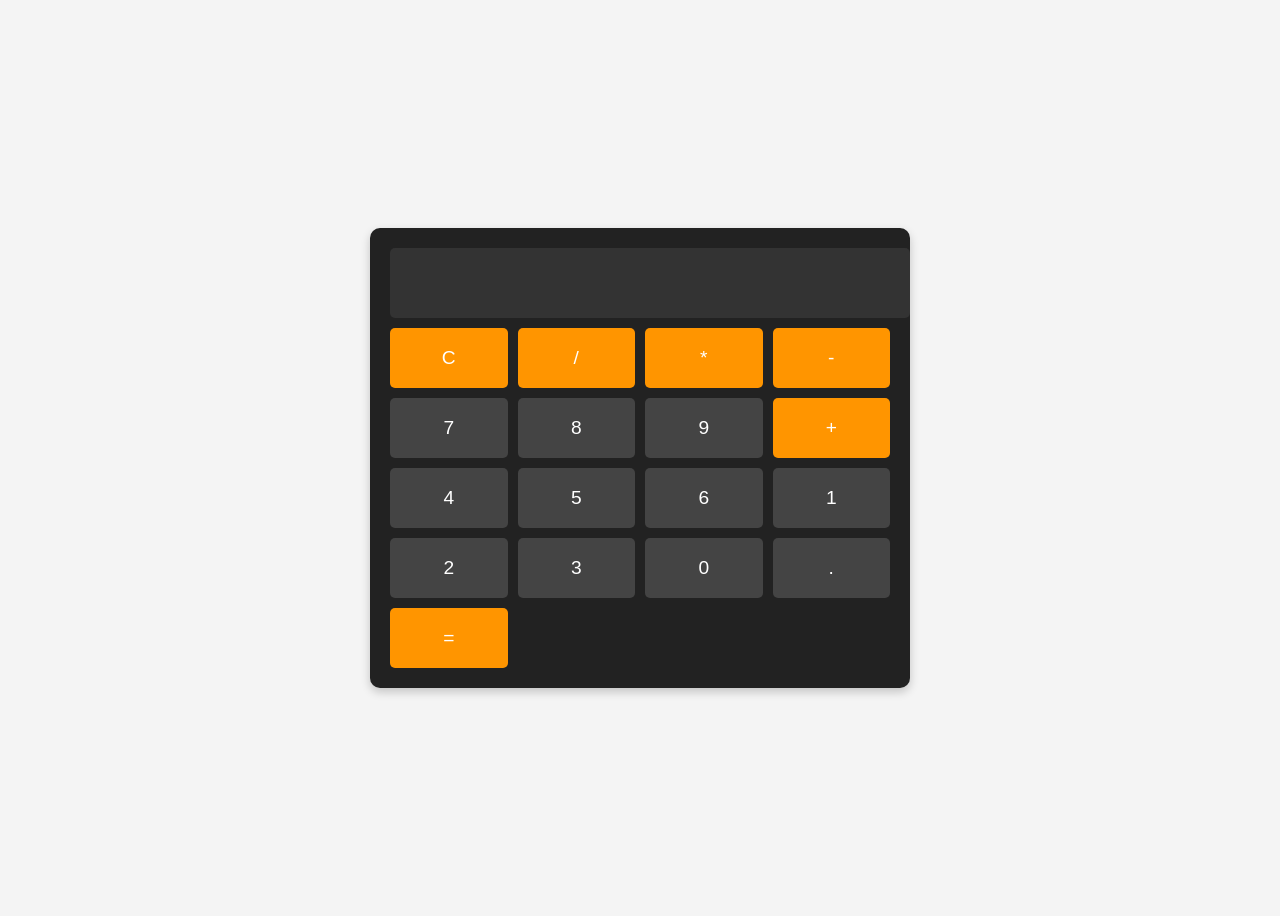
<file: Basic Calculator/index.html>
<!DOCTYPE html>
<html lang="en">
<head>
    <meta charset="UTF-8">
    <meta name="viewport" content="width=device-width, initial-scale=1.0">
    <title>Basic Calculator</title>
    <link rel="stylesheet" href="style.css">
</head>
<body>
    <div class="calculator">
        <input type="text" id="display" disabled>
        <div class="buttons">
            <button class="operator" onclick="clearDisplay()">C</button>
            <button class="operator" onclick="appendOperator('/')">/</button>
            <button class="operator" onclick="appendOperator('*')">*</button>
            <button class="operator" onclick="appendOperator('-')">-</button>
            <button onclick="appendNumber(7)">7</button>
            <button onclick="appendNumber(8)">8</button>
            <button onclick="appendNumber(9)">9</button>
            <button class="operator" onclick="appendOperator('+')">+</button>
            <button onclick="appendNumber(4)">4</button>
            <button onclick="appendNumber(5)">5</button>
            <button onclick="appendNumber(6)">6</button>
            <button onclick="appendNumber(1)">1</button>
            <button onclick="appendNumber(2)">2</button>
            <button onclick="appendNumber(3)">3</button>
            <button onclick="appendNumber(0)">0</button>
            <button onclick="appendDecimal('.')">.</button>
            <button class="operator" onclick="calculateResult()">=</button>
        </div>
    </div>
    
    <script src="script.js" ></script>
</body>
</html>
</file>
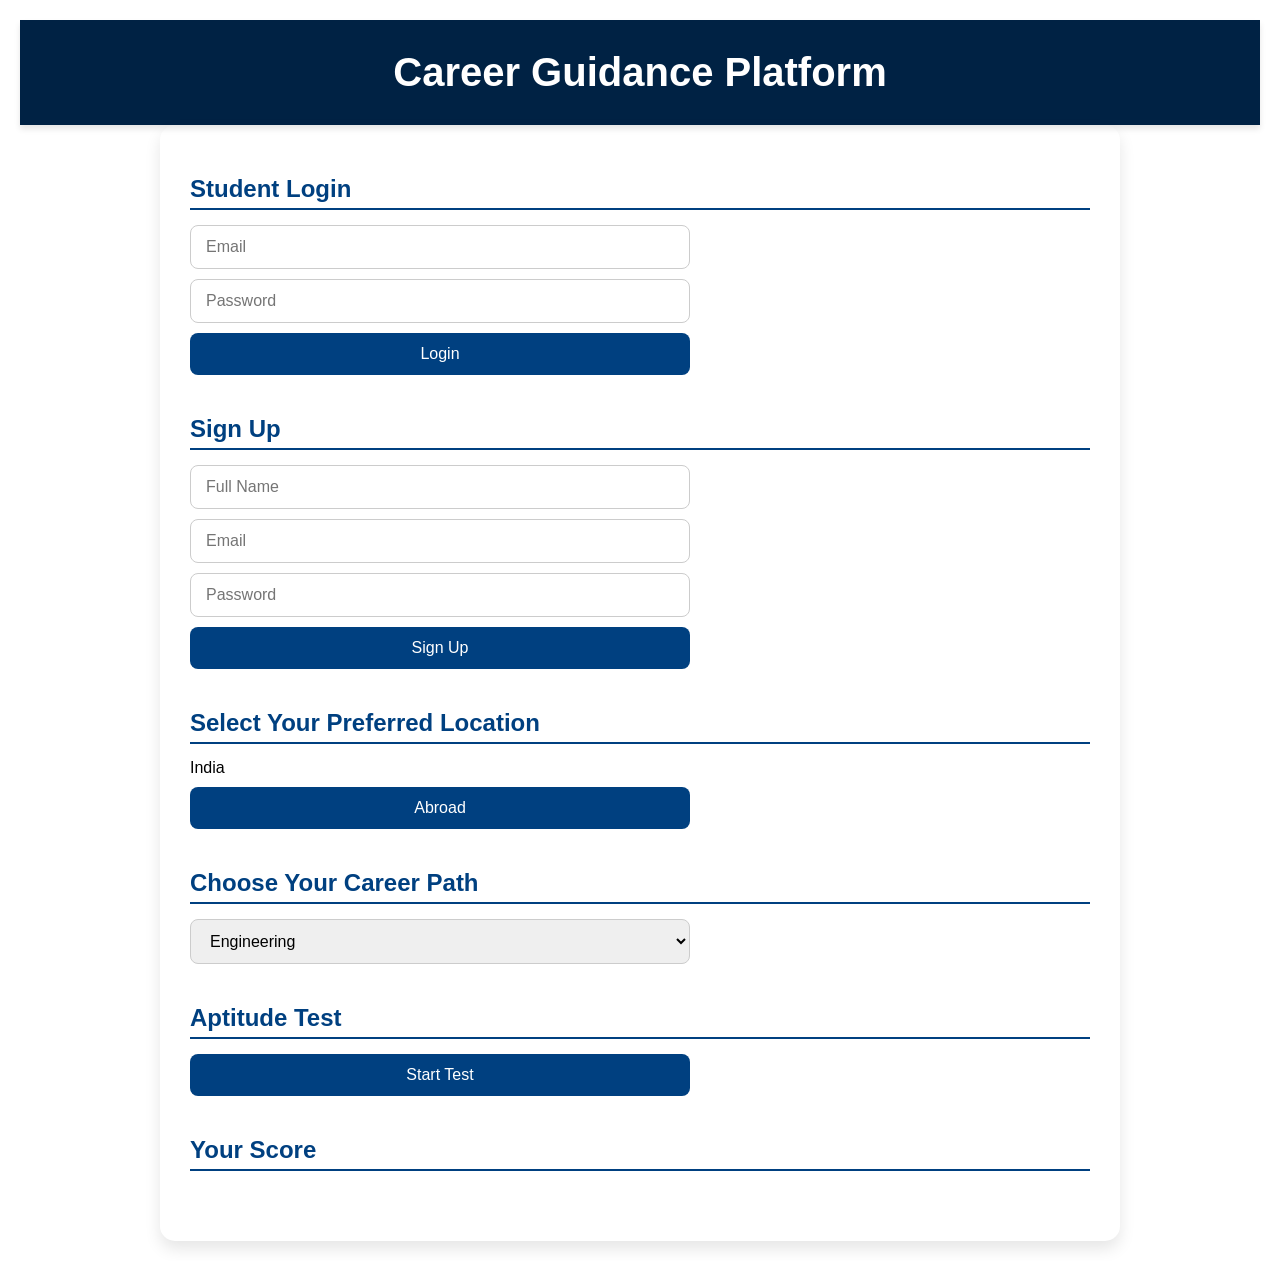
<file: Career Guidance/index.html>
<!DOCTYPE html>
<html lang="en">
<head>
  <meta charset="UTF-8">
  <meta name="viewport" content="width=device-width, initial-scale=1.0">
  <title>Career Guidance App</title>
  <link rel="stylesheet" href="style.css">
</head>
<body>
  <header>
    <h1>Career Guidance Platform</h1>
  </header>
  <main>
    <div class="center-wrapper">
      <section class="login">
        <h2>Student Login</h2>
        <form id="loginForm">
          <input type="email" id="email" placeholder="Email" required>
          <input type="password" id="password" placeholder="Password" required>
          <button type="submit">Login</button>
        </form>
      </section>

      <section class="signup">
        <h2>Sign Up</h2>
        <form id="signupForm">
          <input type="text" id="name" placeholder="Full Name" required>
          <input type="email" id="signupEmail" placeholder="Email" required>
          <input type="password" id="signupPassword" placeholder="Password" required>
          <button type="submit">Sign Up</button>
        </form>
      </section>

      <section class="location">
        <h2>Select Your Preferred Location</h2>
        <buttontton onclick="selectLocation('India')">India</button>
        <button onclick="selectLocation('Abroad')">Abroad</button>
      </section>

      <section class="career">
        <h2>Choose Your Career Path</h2>
        <select id="careerSelect">
          <option value="Engineering">Engineering</option>
          <option value="Management">Management</option>
          <option value="Medicine">Medicine</option>
        </select>
      </section>

      <section class="test">
        <h2>Aptitude Test</h2>
        <button onclick="startTest()">Start Test</button>
        <div id="questionContainer"></div>
        <button id="submitTest" style="display:none;" onclick="submitTest()">Submit Test</button>
      </section>

      <section class="results">
        <h2>Your Score</h2>
        <p id="score"></p>
      </section>
    </div>
  </main>

  <script src="script.js"></script>
</body>
</html>
</file>
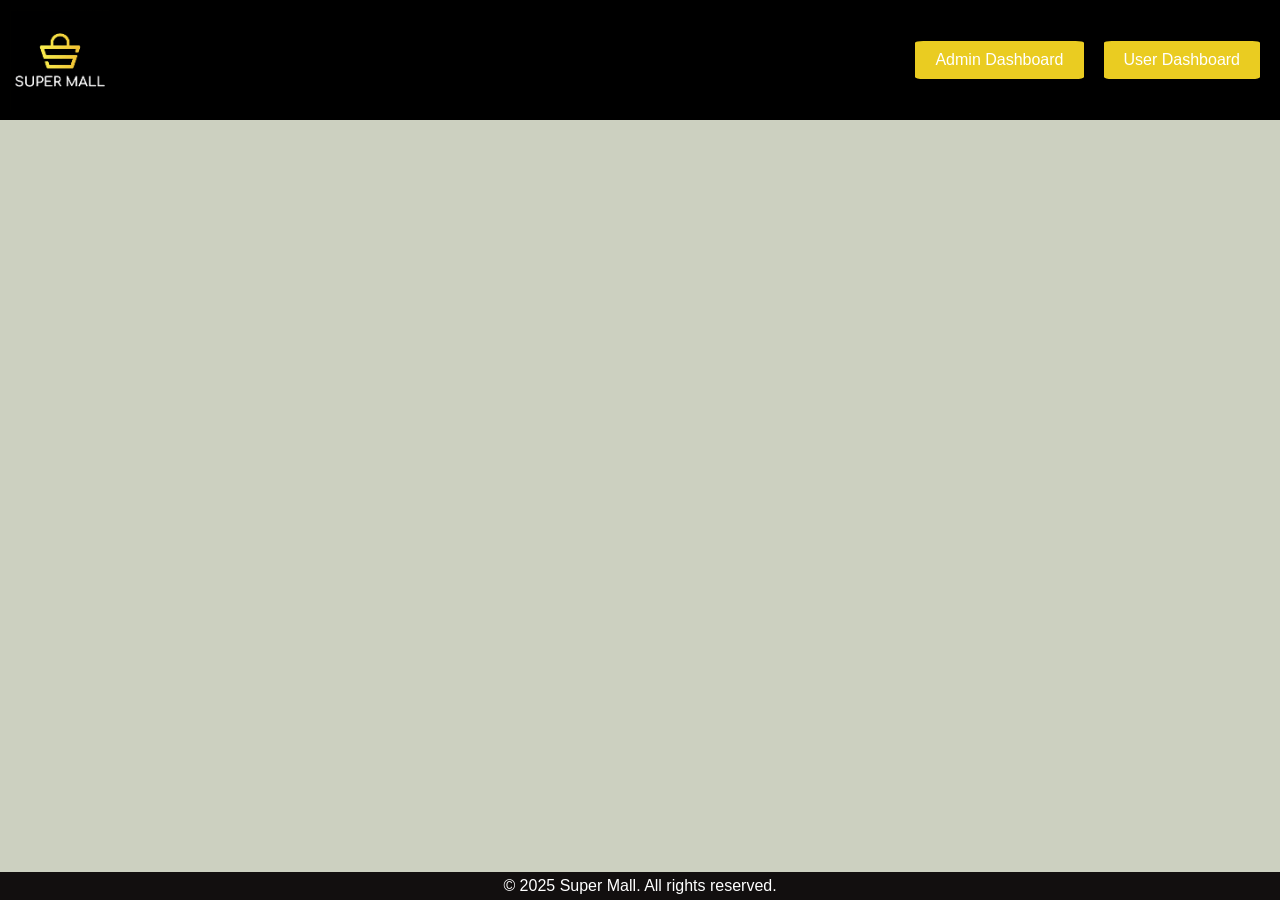
<file: Super Mall Web Application/index.html>
<!DOCTYPE html>
<html lang="en">
<head>
  <meta charset="UTF-8" />
  <meta name="viewport" content="width=device-width, initial-scale=1.0" />
  <title>Super Mall Web Application</title>
  <link rel="stylesheet" href="style.css" />
</head>
<body>
  <header>
    <div class="logo-container">
      <img src="download.png" alt="Super Mall Logo" class="logo" />
    </div>
    <nav>
      <button onclick="showPage('adminPage')">Admin Dashboard</button>
      <button onclick="showPage('userPage')">User Dashboard</button>
    </nav>
  </header>

  <main>
    <!-- Admin Dashboard -->
    <section id="adminPage" class="page">
      <h2>Admin Dashboard</h2>
      <div class="admin-actions">
        <h3>Manage Shop Details</h3>
        <button onclick="createShop()">Create Shop</button>
        <button onclick="updateShop()">Update Shop</button>
        <button onclick="deleteShop()">Delete Shop</button>

        <h3>Manage Offers</h3>
        <button onclick="createOffer()">Create Offer</button>
        <button onclick="updateOffer()">Update Offer</button>
        <button onclick="deleteOffer()">Delete Offer</button>

        <h3>Manage Categories & Floors</h3>
        <button onclick="createCategory()">Create Category</button>
        <button onclick="createFloor()">Create Floor</button>
      </div>
    </section>

    <!-- User Dashboard -->
    <section id="userPage" class="page">
      <h2>User Dashboard</h2>
      <div class="user-actions">
        <h3>Browse Shops by Category</h3>
        <button onclick="getShopsByCategory('Clothing')">View Clothing Shops</button>
        <button onclick="getShopsByCategory('Electronics')">View Electronics Shops</button>

        <h3>Product Comparison</h3>
        <button onclick="compareProducts()">Compare Products</button>

        <h3>View Shop Offers</h3>
        <button onclick="viewOffersByShop()">View Offers for Shop</button>

        <h3>Filter Shop List</h3>
        <button onclick="filterShops()">Filter Shops</button>
      </div>
    </section>
  </main>

  <footer>
    <p>&copy; 2025 Super Mall. All rights reserved.</p>
  </footer>

  <script src="script.js"></script>
</body>
</html>
</file>
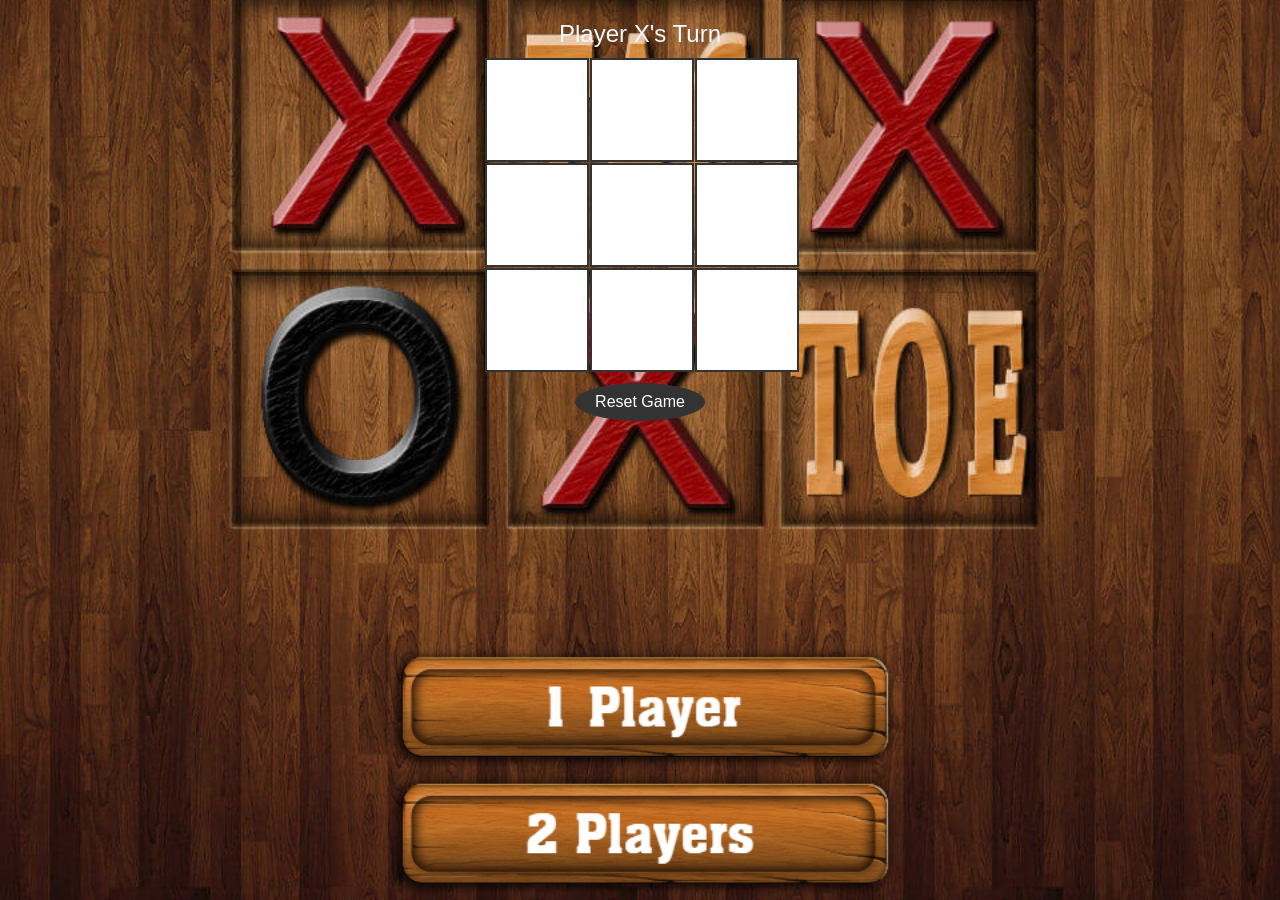
<file: Tic Tac Toe/index.html>
<!DOCTYPE html>
<html lang="en">
<head>
    <meta charset="UTF-8">
    <meta name="viewport" content="width=device-width, initial-scale=1.0">
    <title>Tic-Tac-Toe</title>
    <link rel="stylesheet" href="style.css">
</head>
<body>
    <div class="game-container">
        <div class="status">Player X's Turn</div>
        <div class="board" id="board">
            <div class="cell" data-index="0"></div>
            <div class="cell" data-index="1"></div>
            <div class="cell" data-index="2"></div>
            <div class="cell" data-index="3"></div>
            <div class="cell" data-index="4"></div>
            <div class="cell" data-index="5"></div>
            <div class="cell" data-index="6"></div>
            <div class="cell" data-index="7"></div>
            <div class="cell" data-index="8"></div>
        </div>
        <button id="reset">Reset Game</button>
    </div>
    <script src="script.js"></script>
</body>
</html>
</file>
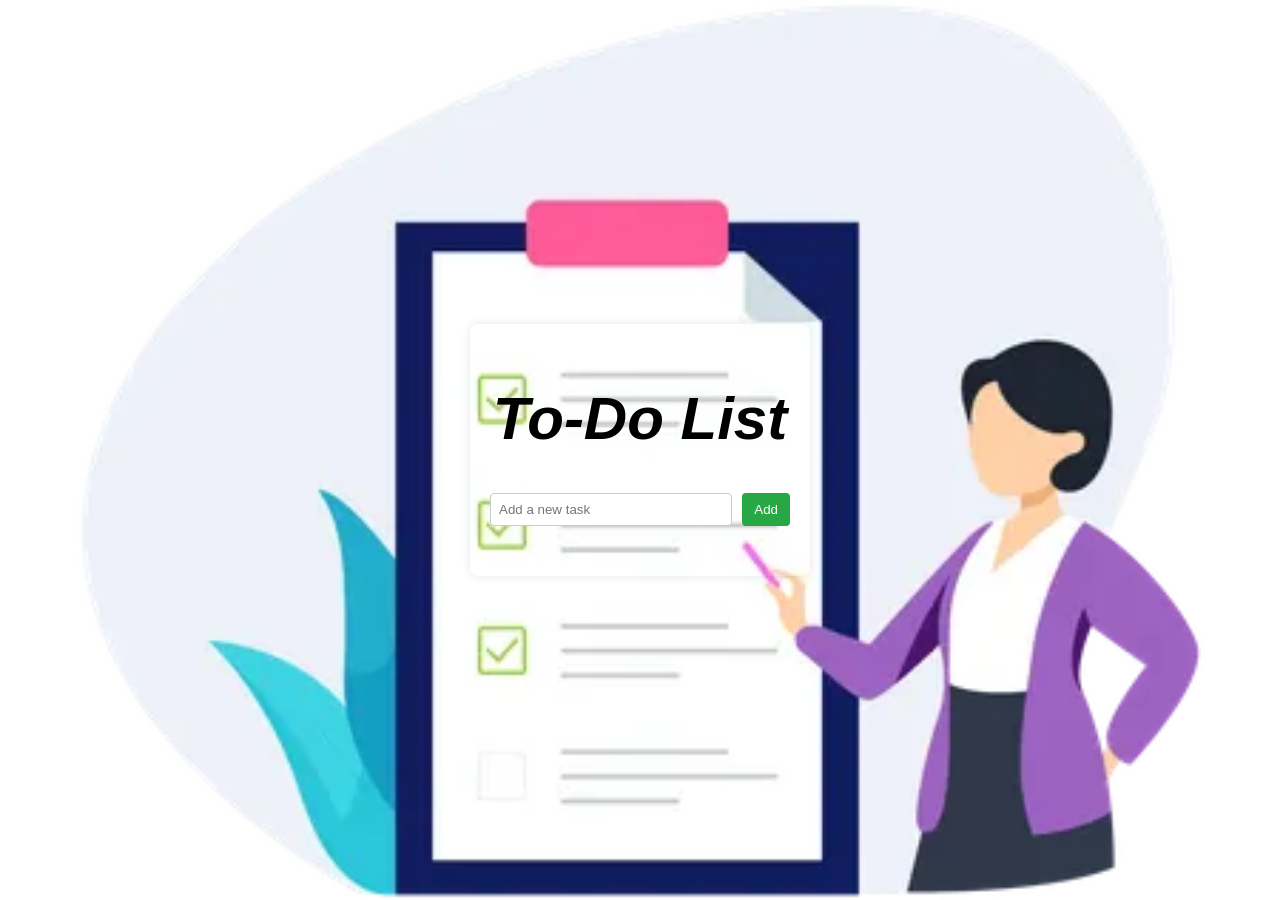
<file: To-Do List/index.html>
<!DOCTYPE html>
<html lang="en">
<head>
    <meta charset="UTF-8">
    <meta name="viewport" content="width=device-width, initial-scale=1.0">
    <title>To-Do List App</title>
    <link rel="stylesheet" href="style.css">
</head>
<body>
    <div class="container">
        <h1>To-Do List</h1>
        <div class="input-section">
            <input type="text" id="task-input" placeholder="Add a new task">
            <button id="add-task">Add</button>
        </div>
        <ul id="task-list"></ul>
    </div>
    <script src="script.js"></script>
</body>
</html>
</file>
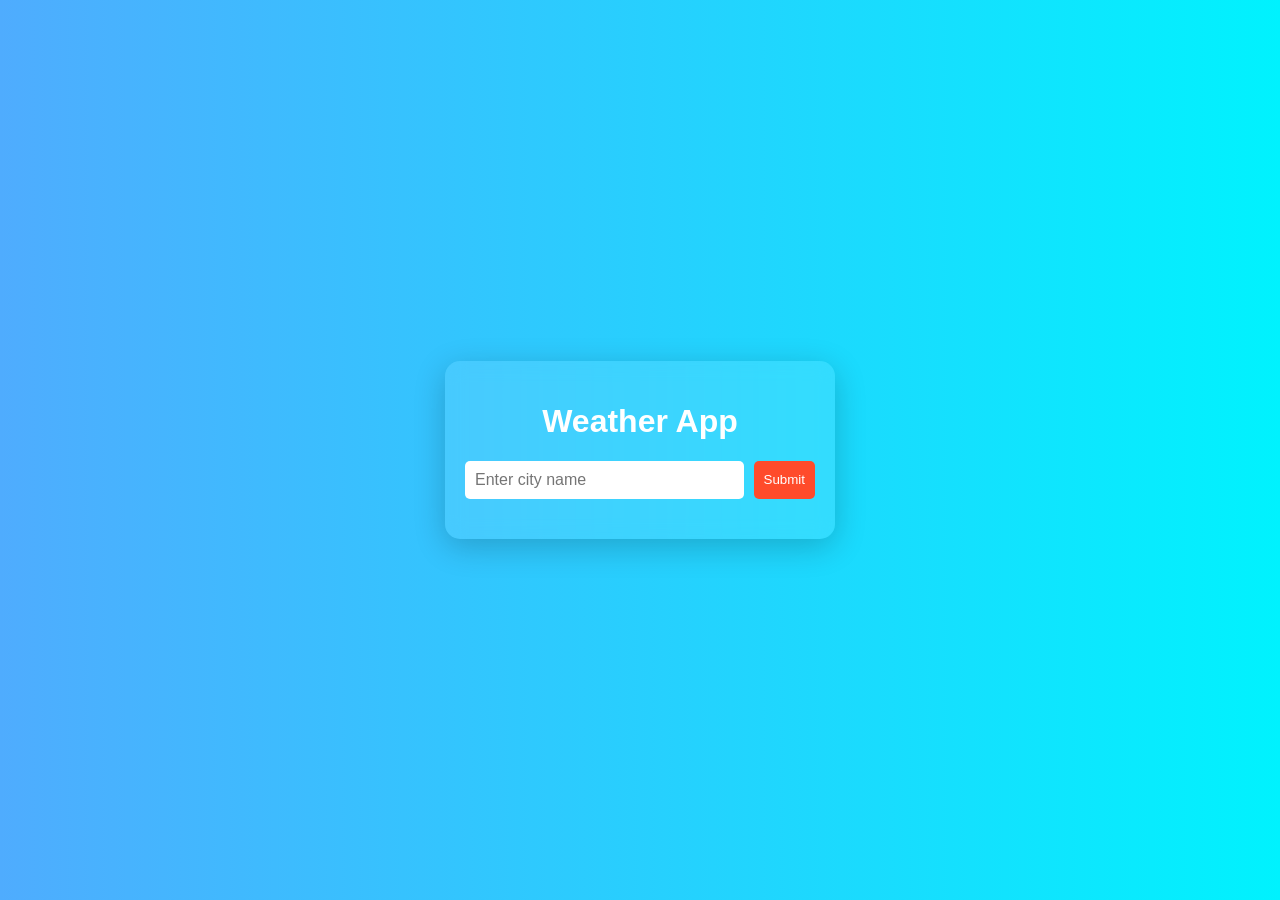
<file: weather app/index.html>
<!DOCTYPE html>
<html lang="en">
<head>
    <meta charset="UTF-8">
    <meta name="viewport" content="width=device-width, initial-scale=1.0">
    <title>Weather App</title>
    <link rel="stylesheet" href="style.css">
</head>
<body>
    <div class="container">
        <h1>Weather App</h1>
        <div class="input-section">
            <input type="text" id="city-input" placeholder="Enter city name">
            <button id="get-weather">Submit</button>
        </div>
        <div id="weather-info"></div>
    </div>
    <script src="script.js"></script>
</body>
</html>
</file>
<file: Basic Calculator/style.css>
body {
    font-family: Arial, sans-serif;
    display: flex;
    justify-content: center;
    align-items: center;
    height: 100vh;
    background-color: #f4f4f4;
}

.calculator {
    width: 500px;
    background-color: #222;
    padding: 20px;
    border-radius: 10px;
    box-shadow: 0px 4px 10px rgba(0, 0, 0, 0.2);
    text-align: center;
}

#display {
    width: 100%;
    height: 50px;
    font-size: 1.5em;
    text-align: right;
    padding: 10px;
    border: none;
    border-radius: 5px;
    background-color: #333;
    color: white;
    margin-bottom: 10px;
}

.buttons {
    display: grid;
    grid-template-columns: repeat(4, 1fr);
    gap: 10px;
}

button {
    width: 100%;
    height: 60px;
    font-size: 1.2em;
    border: none;
    border-radius: 5px;
    cursor: pointer;
    transition: 0.3s;
    background-color: #444;
    color: white;
}

button:hover {
    background-color: #666;
}

.operator {
    background-color: #ff9500;
}

.operator:hover {
    background-color: #e08900;
}
</file>
<file: Career Guidance/style.css>
body {
  font-family: 'Segoe UI', Tahoma, Geneva, Verdana, sans-serif;
  margin: 0;
  padding: 20px;
}

header {
  background-color: linear-gradient(to right, #163066, #8b9dc3);;
  text-align: center;
  padding: 30px;
  background: #002244;
  color: white;
  box-shadow: 0 4px 6px rgba(0, 0, 0, 0.1);
}

h1 {
  font-size: 2.5rem;
  margin: 0;
}

main {
  display: flex;
  justify-content: center;
  align-items: center;
  min-height: 80vh;
}

.center-wrapper {
  width: 100%;
  max-width: 900px;
  padding: 30px;
  border-radius: 15px;
  box-shadow: 0 8px 16px rgba(0, 0, 0, 0.1);
}

section {
  margin-bottom: 40px;
}

h2 {
  color: #004080;
  margin-bottom: 15px;
  font-size: 1.5rem;
  border-bottom: 2px solid #004080;
  padding-bottom: 5px;
}

input, select, button {
  display: block;
  margin: 10px 0;
  padding: 12px 15px;
  width: 100%;
  max-width: 500px;
  font-size: 1rem;
  border: 1px solid #ccc;
  border-radius: 8px;
  box-sizing: border-box;
}

button {
  background: #004080;
  color: white;
  border: none;
  transition: background 0.3s;
}

button:hover {
  background: #0059b3;
}

#questionContainer input {
  margin-bottom: 10px;
}
</file>
<file: Super Mall Web Application/style.css>
/* Global Styles */
* {
    margin: 0;
    padding: 0;
    box-sizing: border-box;
  }
  
  body {
    font-family: 'Franklin Gothic Medium', 'Arial Narrow', Arial, sans-serif;
    background-color: #ccd0c0;
  }
  
  header {
    background-color:black;
    color: white;
    padding: 10px;
    display: flex;
    justify-content: space-between;
    align-items: center;
  }
  
  header .logo-container {
    display: flex;
    align-items: center;
  }
  
  header .logo {
    max-width: 100px;
    margin-right: 15px;
  }
  
  h1 {
    font-size: 2rem;
  }
  
  nav {
    display: flex;
  }
  
  nav button {
    background-color:rgb(234, 204, 33);
    color: white;
    padding: 10px 20px;
    margin: 0 10px;
    border: none;
    border-radius: 5%;
    cursor: pointer;
    font-size: 1rem;
  }
  
  nav button:hover {
    background-color: #cde321;
  }
  
  main {
    padding: 20px;
  }
  
  .page {
    display: none;
  }
  
  .admin-actions, .user-actions {
    display: flex;
    flex-direction: column;
    gap: 20px;
  }
  
  button {
    background-color: #0ec4b8;
    color: white;
    padding: 15px 32px;
    font-size: 16px;
    border: none;
    cursor: pointer;
    transition: background-color 0.3s ease;
  }
  
  button:hover {
    background-color: #9feba3;
  }
  
  footer {
    background-color: #120f0f;
    color: white;
    text-align: center;
    padding:5px;
    position: fixed;
    bottom: 0;
    width: 100%;
  }
  
  /* Mobile responsiveness */
  @media (max-width: 768px) {
    header {
      flex-direction: column;
      align-items: flex-start;
    }
  
    h1 {
      font-size: 1.5rem;
    }
  
    nav {
      width: 100%;
      justify-content: space-around;
      margin-top: 10px;
    }
  
    button {
      padding: 10px 20px;
      font-size: 1rem;
    }
  }
</file>
<file: Tic Tac Toe/style.css>
body {
    font-family: Arial, sans-serif;
    text-align: center;
    background-image: url(png.png);
    background-position: center;
    background-size: cover;
    background-repeat: no-repeat;
}

.game-container {
    display: flex;
    flex-direction: column;
    align-items: center;
    margin-top: 20px;
}

.status {
    color: aliceblue;
    font-size: 1.5em;
    margin-bottom: 10px;
}

.board {
    display: grid;
    grid-template-columns: repeat(3, 100px);
    grid-template-rows: repeat(3, 100px);
    gap: 5px;
}

.cell {
    width: 100px;
    height: 100px;
    background-color: white;
    border: 2px solid #333;
    display: flex;
    align-items: center;
    justify-content: center;
    font-size: 2em;
    cursor: pointer;
}

.cell.taken {
    cursor: not-allowed;
}

#reset {
    margin-top: 15px;
    padding: 10px 20px;
    font-size: 1em;
    cursor: pointer;
    background-color: #333;
    color: white;
    border: none;
    border-radius: 50%;
}
</file>
<file: To-Do List/style.css>
body {
    font-family: Arial, sans-serif;
    display: flex;
    justify-content: center;
    align-items: center;
    height: 100vh;
    margin: 0;
    background-image: url(img.webp);
    background-position: center;
    background-size: cover;
    background-repeat: no-repeat;
}


.container { 
    font-size: 30px;
    font-style: italic;
    padding: 20px;
    border-radius: 8px;
    box-shadow: 0 0 10px rgba(0, 0, 0, 0.1);
    width: 300px;
    text-align: center;
}

.input-section {
    display: flex;
    gap: 10px;
    margin-bottom: 20px;
}

input {
    flex: 1;
    padding: 8px;
    border: 1px solid #ccc;
    border-radius: 4px;
}

button {
    padding: 8px 12px;
    background-color: #28a745;
    color: white;
    border: none;
    border-radius: 4px;
    cursor: pointer;
}

button:hover {
    background-color: #218838;
}

ul {
    list-style: none;
    padding: 0;
}

li {
    background: #fff;
    margin: 5px 0;
    padding: 8px;
    border-radius: 4px;
    display: flex;
    justify-content: space-between;
    align-items: center;
    box-shadow: 0 0 5px rgba(0, 0, 0, 0.1);
}
</file>
<file: weather app/style.css>
body {
    font-family: 'Poppins', sans-serif;
    background: linear-gradient(to right, #4facfe, #00f2fe);
    display: flex;
    justify-content: center;
    align-items: center;
    height: 100vh;
    margin: 0;
}

.container {
    background: rgba(255, 255, 255, 0.1);
    padding: 20px;
    border-radius: 15px;
    box-shadow: 0 8px 32px rgba(0, 0, 0, 0.2);
    width: 350px;
    text-align: center;
    backdrop-filter: blur(10px);
    color: white;
}

.input-section {
    display: flex;
    gap: 10px;
    margin-bottom: 20px;
}

input {
    flex: 1;
    padding: 10px;
    border: none;
    border-radius: 5px;
    font-size: 16px;
}

button {
    padding: 10px;
    background: #ff4b2b;
    color: white;
    border: none;
    border-radius: 5px;
    cursor: pointer;
    transition: background 0.3s;
}

button:hover {
    background: #ff416c;
}

#weather-info {
    margin-top: 20px;
    font-size: 18px;
    font-weight: bold;
}
</file>
